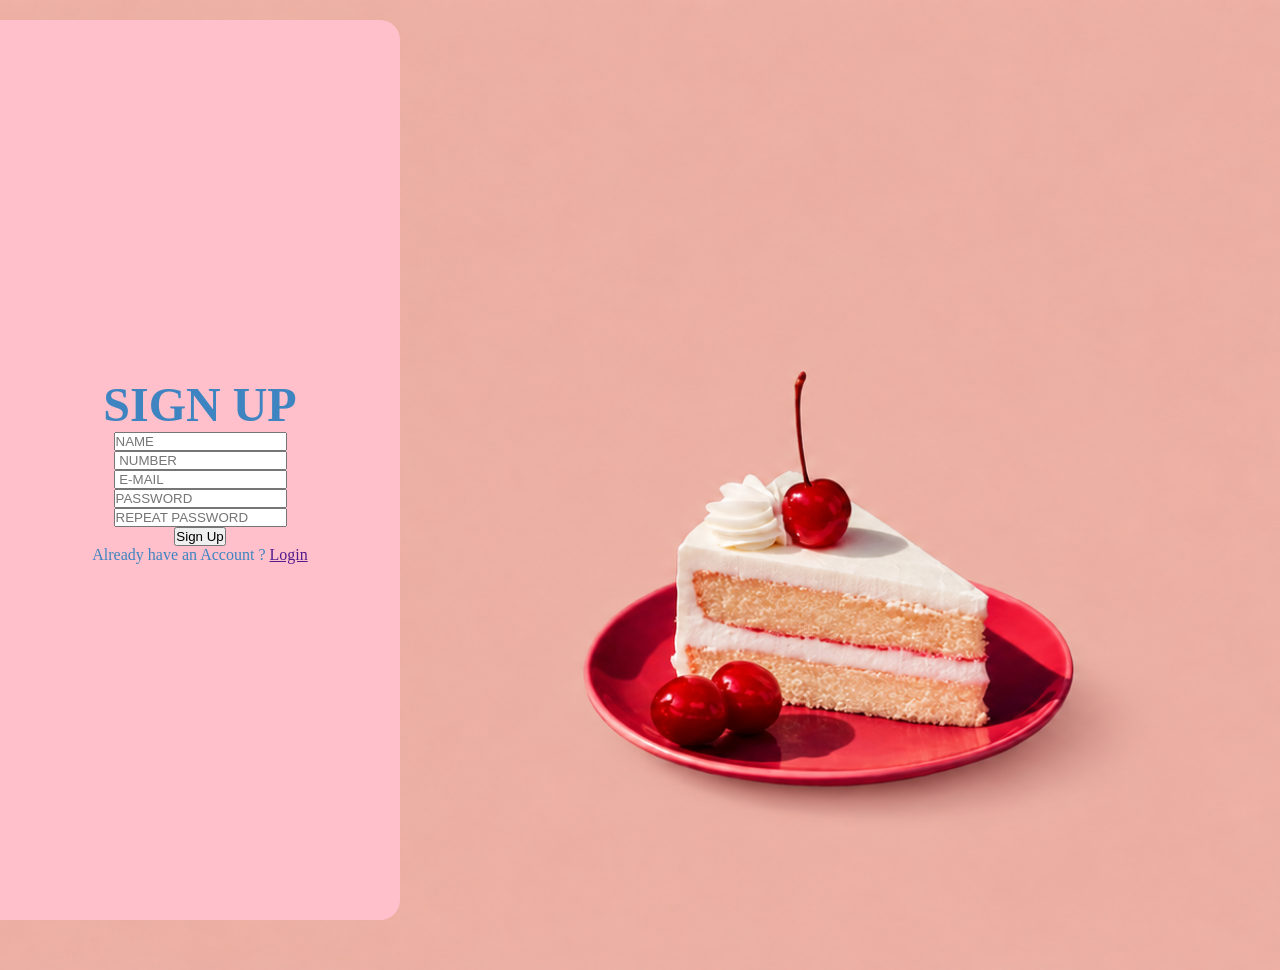
<file: daily delights/login.html>
<!DOCTYPE html>
<html lang="en">
<head>
    <meta charset="UTF-8">
    <meta http-equiv="X-UA-Compatible" content="IE=edge">
    <meta name="viewport" content="width=device-width, initial-scale=1.0">
    <title>Sign In</title>
    <link rel="preconnect" href="https://fonts.googleapis.com">
    <link rel="preconnect" href="https://fonts.gstatic.com" crossorigin>
    <link href="https://fonts.googleapis.com/css2?family=Roboto+Mono:ital,wght@0,100..700;1,100..700&display=swap" rel="stylesheet">
    <link rel="stylesheet" href="login.css">
</head>
<body>
    <form>
     <div class="wrapper">
      <h1>Sign Up</h1>
       <div> <input  required type="text" name="name" id="name-input" placeholder="NAME"></div>
       <div><input  required type="number" name="number" id="name" placeholder=" NUMBER"></div>
       <div> <input  required type="email" name="email" id="email-input" placeholder=" E-MAIL"></div>
       <div><input  required type="password" name="password" id="password-input" placeholder="PASSWORD"></div>
      <div><input  required type="password" name="repeat password" id="repeat password-input" placeholder="REPEAT PASSWORD"></div>
      <div><button input type="submit"> Sign Up</button></div>
     
    </form>
     <p>Already have an Account ? <a href=""> Login</a></p> 
      </div>
</body>
</html>
</file>
<file: daily delights/login.css>
.roboto-mono-<uniquifier>{
    font-family:"Roboto Mono", monospace;
    font-optical-sizing: auto;
    font-weight: <weight>;
    font-style: normal;
    }
   *{
        margin: 0;
        padding: 0;
       }
       html{
        font-size: 12pt;
        color:rgb(62, 132, 193);
        text-align: center;
       }
    body{
    min-height:100vh;
    background-image: url('cakes/big.png');
    background-size:cover;
    background-position: 80% center;
    overflow: hidden;
    }
    .wrapper{
    box-sizing: border-box;
    background-color: pink;
    height:100vh;
    width: max(40%,600px);
    padding:10px;
    border-radius: 0 20px 20px 0; 
    display: flex;
    flex-direction: column;
    justify-content: center;
    align-items: center;

    }
    h1{
    font-size:3rem;
    font-weight: 900;
    text-transform: uppercase;
    }
    form {
    width:min(400px,100%);
    margin-top: 20px;
   margin-bottom: 50px;
    display: flex;
    align-items: center;
    column-gap: 80px;
    row-gap: 40px;
    }
   form > div{
    width:10px;
    display: flex;
    justify-content: center;
    }
    form label{
    flex-shrink: 0;
    height: 50px;
    width: 50px;
    background-color: brown;
    }
    form input{
    flex-grow: 1;
    min-width: 0;

    }
</file>
